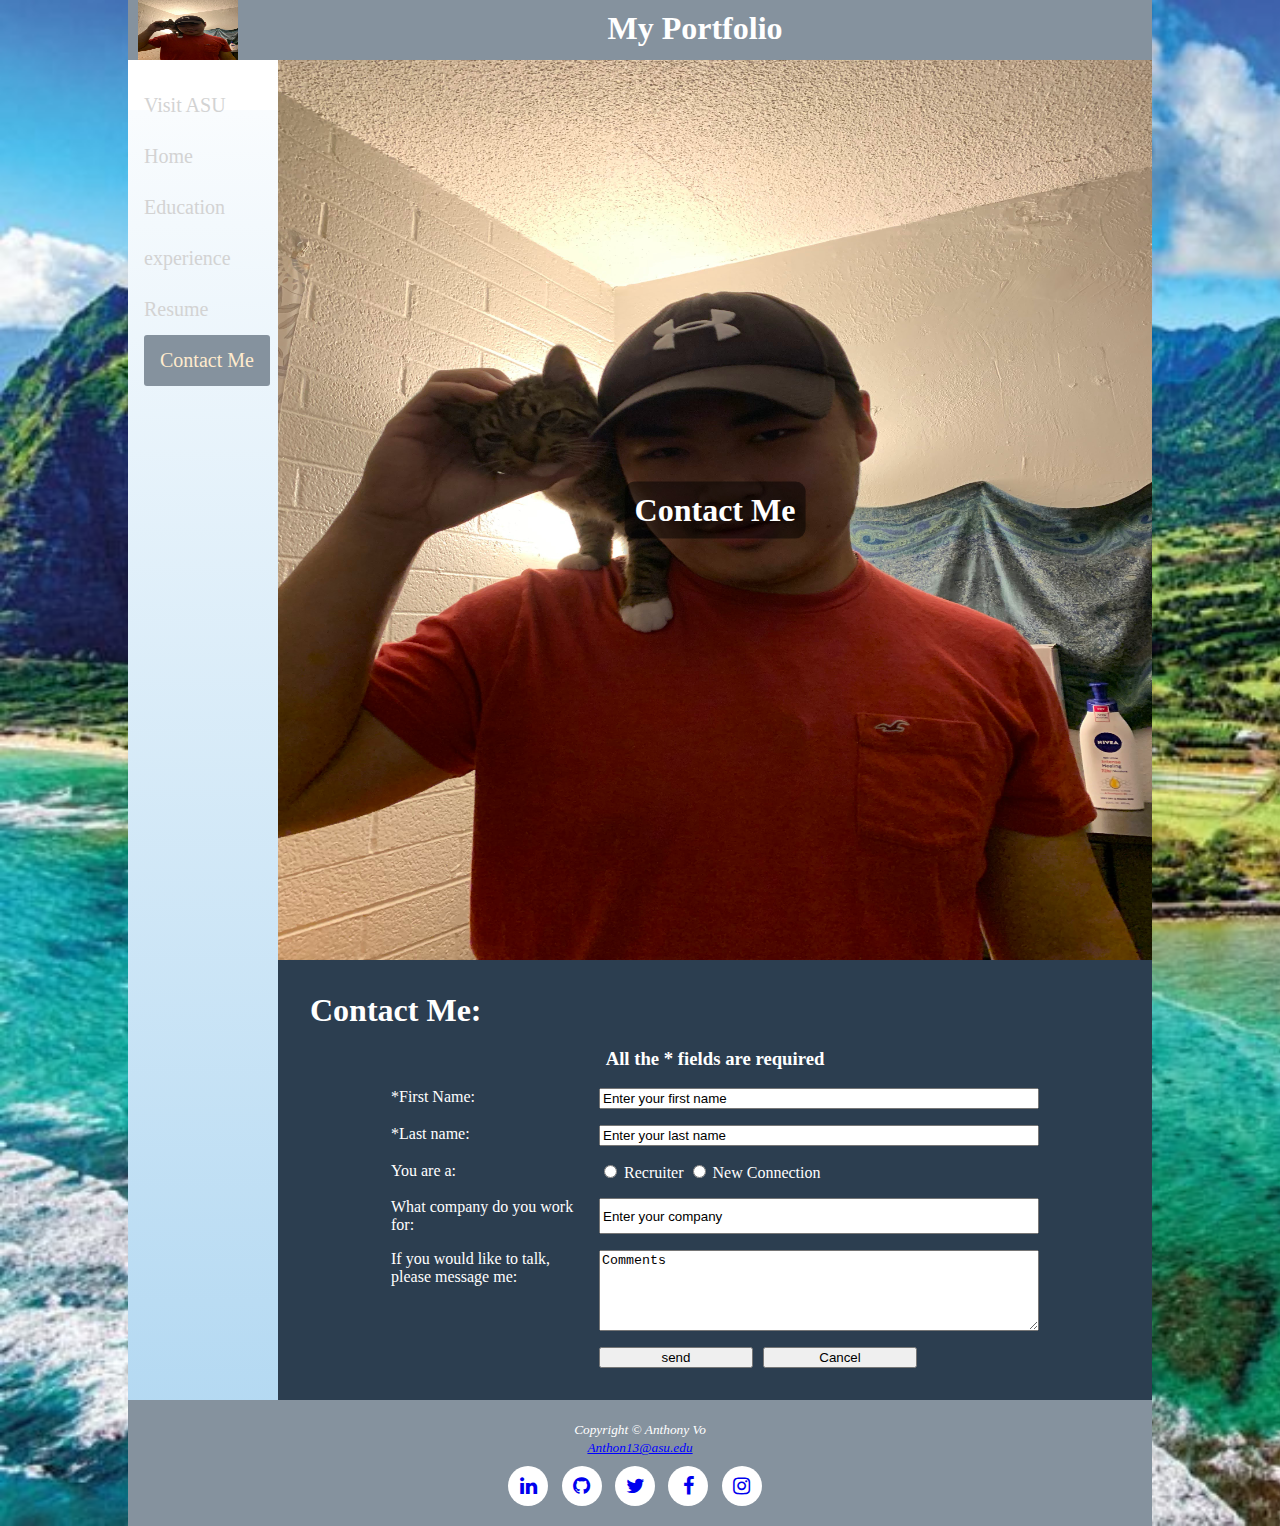
<file: contact.html>
<!DOCTYPE html>
<html>

<head>
  <meta charset="utf-8">
  <meta name="viewport" content="width=device-width">
  <title>Vo's Portfolio</title>
  <link rel="stylesheet" href="https://cdnjs.cloudflare.com/ajax/libs/font-
awesome/4.7.0/css/font-awesome.min.css">
  <link href="style.css" rel="stylesheet" type="text/css" />
</head>
  
<body>
  <div id="wrapper">
    <header>
    <img src="Anthony-HeroImage.jpg" alt="Vo Logo" class="logo">
    <h1>My Portfolio</h1>
    </header>
    
    <nav align="center">
      <ul>
        <li><a href="https://www.asu.edu/" target="_blank">Visit ASU</a></li>
        <li><a href='index.html'>Home</a></li>
        <li><a href="education.html">Education</a></li>
        <li><a href="experience.html">experience</a></li>
        <li><a href="resume.html">Resume</a></li>
        <li><a class="active" href="contact.html">Contact Me</a></li>
      </ul>
    </nav>

    <div class="imgcontainer">
      <div id="contacthero">
        <div class="centered">
          <h1>Contact Me</h1>
        </div>
      </div>
    </div>  
  <main>
      <section class="oddrow" id="contact">
        <h1>Contact Me:</h1>
        <h3 align="center">All the * fields are required</h3>
        <form action="mailto:anthon13@asu.edu" method="post" enctype="text/plain">
            
          <label for="fname">*First Name:</label>
          <input type="text" name="fname" id="fname" value="Enter your first name" required>

          <label for="lname">*Last name:</label>
          <input type="text" name="lname" id="lname" value="Enter your last name" required>

          <label for="user">You are a:</label>
          <div class="form-container">
            <input type="radio" id="recruit" name="Recruiter" value="Recruiter">
            <label for="recruit">Recruiter</label>
            <input type="radio" id="network" name="New Connection" value="New Connection">
            <label for="network">New Connection</label>
          </div>

          <label for="Company">What company do you work for: </label>
          <input type="text" name="company" id="network" value="Enter your company" required>
    
          <label for="message">If you would like to talk, please message me: </label>
          <textarea rows="5" cols="20" name="message">Comments</textarea>

          <div class="button-container">
            <input type="submit" value="send">
            <input type="reset" value="Cancel">
          </div>
      </section>          
        </form>
  </main>

  
    <footer align="center">
      <p><i><small>Copyright &copy; Anthony Vo 
      <br>
      <a href="Mailto:Anthon13@asu.edu" style="color: blue;">Anthon13@asu.edu</a>
      <br>
      </small></i></p>

      <div class="socialMediaLinks">
      <small><i>
      <a href="https://www.linkedin.com/feed/" class="fa fa-linkedin" target="_blank"></a>
      <a href="https://anthon13.github.io/index.html" class="fa fa-github" target="_blank"></a>
      <a href="https://twitter.com/" class="fa fa-twitter" target="_blank"></a>
      <a href="https://facebook.com" class="fa fa-facebook-f" target="_blank"></a>
      <a href="https://instagram.com" class="fa fa-instagram" target="_blank"></a>
      </i></small>
    </footer>
  </div>
</body>
</html>
</file>
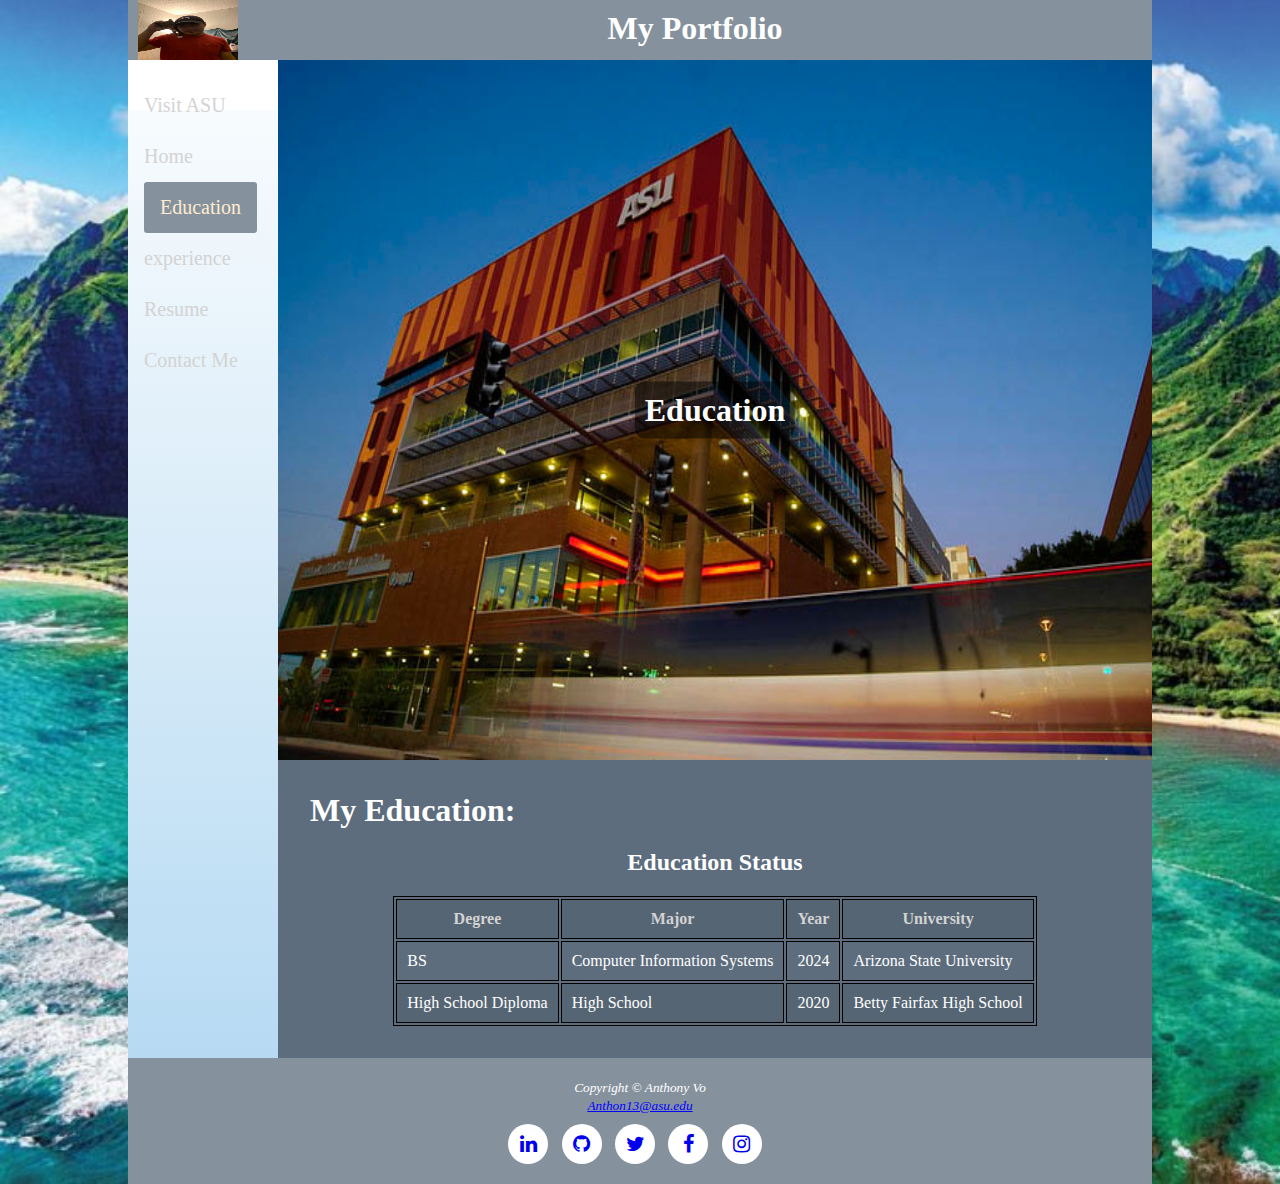
<file: education.html>
<!DOCTYPE html>
<html>

<head>
  <meta charset="utf-8">
  <meta name="viewport" content="width=device-width">
  <title>Vo's Portfolio</title>
  <link rel="stylesheet" href="https://cdnjs.cloudflare.com/ajax/libs/font-
awesome/4.7.0/css/font-awesome.min.css">
  <link href="style.css" rel="stylesheet" type="text/css" />
</head>

<body>
  <div id="wrapper">
    <header>
      <img src="Anthony-HeroImage.jpg" alt="Vo Logo" class="logo">
      <h1>My Portfolio</h1>
    </header>

    <nav align="center">
      <ul>
        <li><a href="https://www.asu.edu/" target="_blank">Visit ASU</a></li>
        <li><a href='index.html'>Home</a></li>
        <li><a class="active" href="education.html">Education</a></li>
        <li><a href="experience.html">experience</a></li>
        <li><a href="resume.html">Resume</a></li>
        <li><a href="contact.html">Contact Me</a></li>
      </ul>
    </nav>

    <div class="imgcontainer">
      <div id="educationhero">
        <div class="centered">
          <h1>Education</h1>
        </div>
      </div>
    </div>

    <main>
      <section class="evenrow" id="education">
        <h1>My Education:</h1>
        <div align="center">
          <caption>
            <h2><strong>Education Status</strong></h2>
          </caption>
        </div>
        <table align="center">
          <tr>
            <th>Degree</th>
            <th>Major</th>
            <th>Year</th>
            <th>University</th>
          </tr>
          <tr>
            <td>BS</td>
            <td class="text">Computer Information Systems</td>
            <td>2024</td>
            <td>Arizona State University</td>
          </tr>
          <tr>
            <td>High School Diploma</td>
            <td class="text">High School</td>
            <td>2020</td>
            <td>Betty Fairfax High School</td>
          </tr>
        </table>
      </section>
    </main>

    <footer align="center">
      <p><i><small>Copyright &copy; Anthony Vo
            <br>
            <a href="Mailto:Anthon13@asu.edu" style="color: blue;">Anthon13@asu.edu</a>
            <br>
          </small></i></p>

      <div class="socialMediaLinks">
        <small><i>
            <a href="https://www.linkedin.com/feed/" class="fa fa-linkedin" target="_blank"></a>
            <a href="https://anthon13.github.io/index.html" class="fa fa-github" target="_blank"></a>
            <a href="https://twitter.com/" class="fa fa-twitter" target="_blank"></a>
            <a href="https://facebook.com" class="fa fa-facebook-f" target="_blank"></a>
            <a href="https://instagram.com" class="fa fa-instagram" target="_blank"></a>
          </i></small>
    </footer>
  </div>
</body>

</html>
</file>
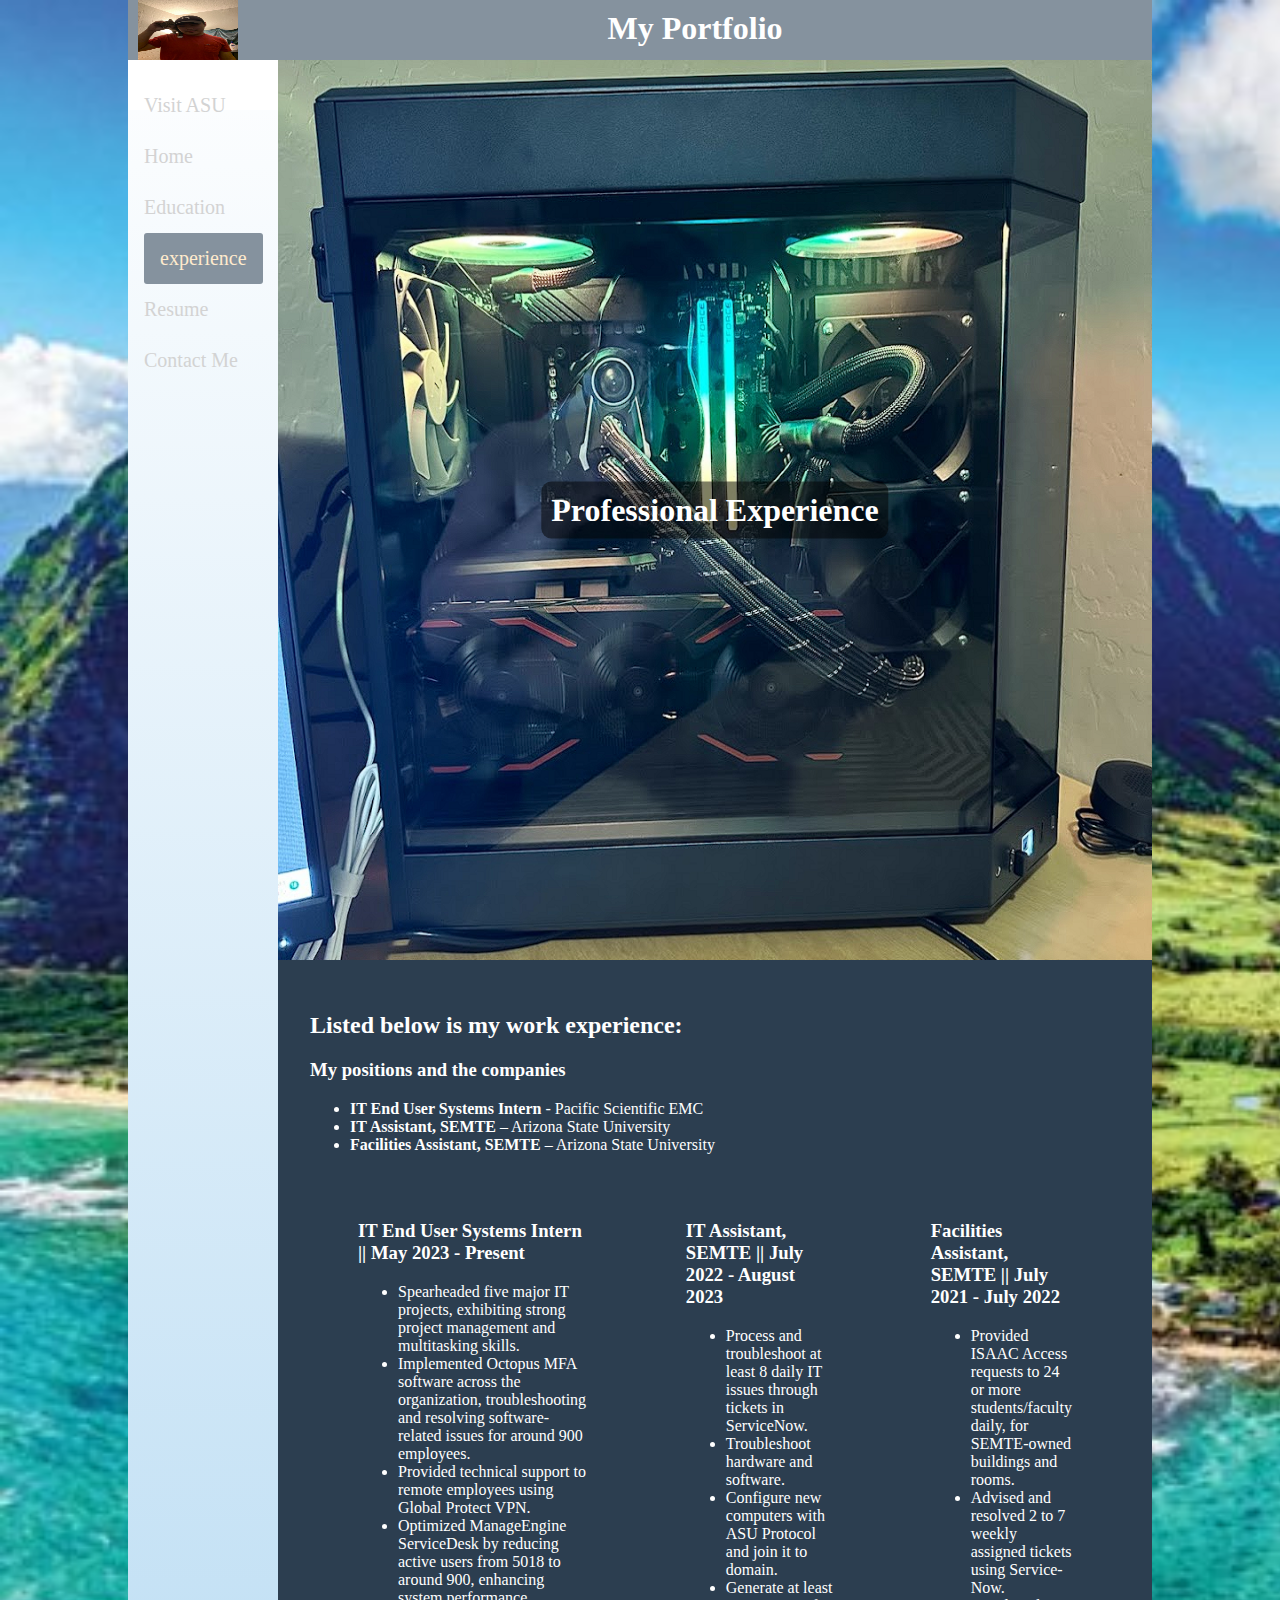
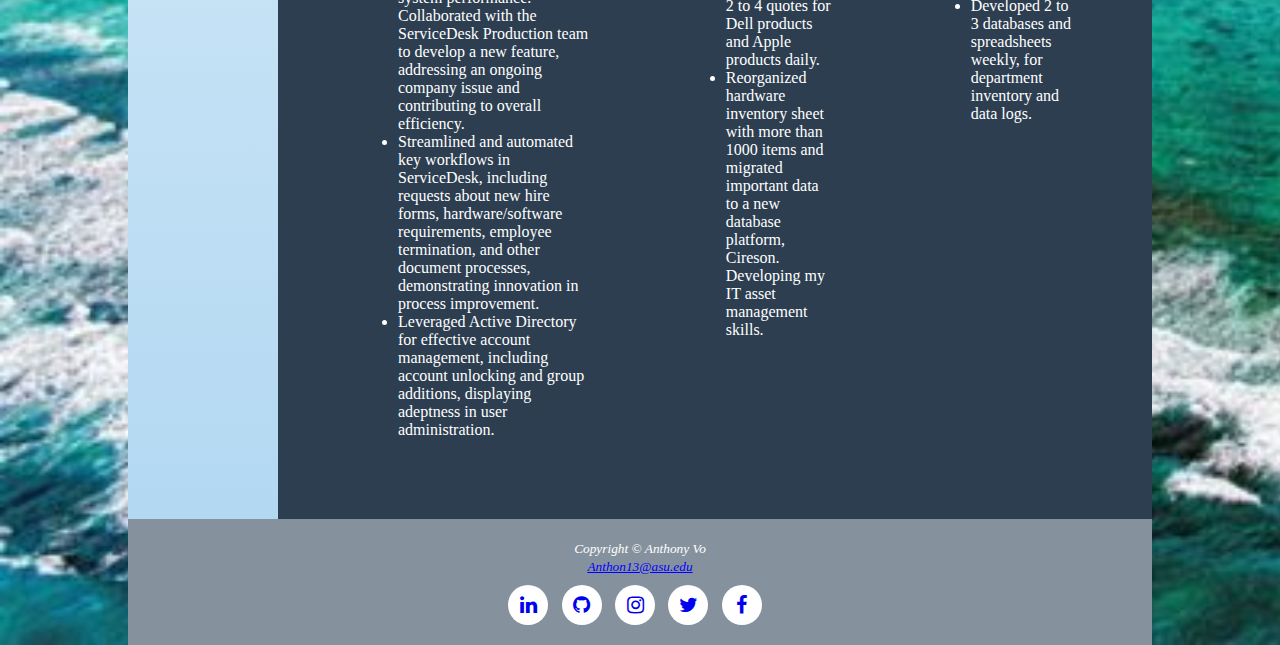
<file: experience.html>
<!DOCTYPE html>
<html>

<head>
  <meta charset="utf-8">
  <meta name="viewport" content="width=device-width">
  <title>Vo's Portfolio</title>
  <link rel="stylesheet" href="https://cdnjs.cloudflare.com/ajax/libs/font-
awesome/4.7.0/css/font-awesome.min.css">
  <link href="style.css" rel="stylesheet" type="text/css" />
</head>

<body>
  <div id="wrapper">
    <header>
      <img src="Anthony-HeroImage.jpg" alt="Vo Logo" class="logo">
      <h1>My Portfolio</h1>
    </header>

    <nav align="center">
      <ul>
        <li><a href="https://www.asu.edu/" target="_blank">Visit ASU</a></li>
        <li><a href='index.html'>Home</a></li>
        <li><a href="education.html">Education</a></li>
        <li><a class="active" href="experience.html">experience</a></li>
        <li><a href="resume.html">Resume</a></li>
        <li><a href="contact.html">Contact Me</a></li>
      </ul>
    </nav>

    <div class="imgcontainer">
      <div id="experiencehero">
        <div class="centered">
          <h1>Professional Experience</h1>
        </div>
      </div>
    </div>

    <main>
      <section class="oddrow" id="experience">
        <h2>Listed below is my work experience:</h2>
        <h3>My positions and the companies</h3>
        <ul>
          <li><strong>IT End User Systems Intern</strong> - Pacific Scientific EMC</li>
          <li><strong>IT Assistant, SEMTE</strong> – Arizona State University</li>
          <li><strong>Facilities Assistant, SEMTE</strong> – Arizona State University</li>
        </ul>
        <div id="threecontainer">
          <section>
            <h3>IT End User Systems Intern || May 2023 - Present</h3>
            <ul>
              <li>Spearheaded five major IT projects, exhibiting strong project management and multitasking skills.</li>
              <li>Implemented Octopus MFA software across the organization, troubleshooting and resolving
                software-related issues for around 900 employees.</li>
              <li>Provided technical support to remote employees using Global Protect VPN.</li>
              <li>Optimized ManageEngine ServiceDesk by reducing active users from 5018 to around 900, enhancing system
                performance. Collaborated with the ServiceDesk Production team to develop a new feature, addressing an
                ongoing company issue and contributing to overall efficiency.</li>
              <li>Streamlined and automated key workflows in ServiceDesk, including requests about new hire forms,
                hardware/software requirements, employee termination, and other document processes, demonstrating
                innovation
                in process improvement.</li>
              <li>Leveraged Active Directory for effective account management, including account unlocking and group
                additions,
                displaying adeptness in user administration.</li>
            </ul>
          </section>

          <section>
            <h3>IT Assistant, SEMTE || July 2022 - August 2023</h3>
            <ul>
              <li>Process and troubleshoot at least 8 daily IT issues through tickets in ServiceNow.</li>
              <li>Troubleshoot hardware and software.</li>
              <li>Configure new computers with ASU Protocol and join it to domain.</li>
              <li>Generate at least 2 to 4 quotes for Dell products and Apple products daily.</li>
              <li>Reorganized hardware inventory sheet with more than 1000 items and migrated important data to a new
                database
                platform, Cireson. Developing my IT asset management skills.</li>
            </ul>
          </section>

          <section>
            <h3>Facilities Assistant, SEMTE || July 2021 - July 2022</h3>
            <ul>
              <li>Provided ISAAC Access requests to 24 or more students/faculty daily, for SEMTE-owned buildings and
                rooms.</li>
              <li>Advised and resolved 2 to 7 weekly assigned tickets using Service-Now.</li>
              <li>Developed 2 to 3 databases and spreadsheets weekly, for department inventory and data logs.</li>
            </ul>
          </section>
        </div>
      </section>
    </main>

    <footer align="center">
      <p><i><small>Copyright &copy; Anthony Vo
            <br>
            <a href="Mailto:Anthon13@asu.edu" style="color: blue;">Anthon13@asu.edu</a>
            <br>
          </small></i></p>

      <div class="socialMediaLinks">
        <small><i>
            <a href="https://www.linkedin.com/in/anthonyvo2024" class="fa fa-linkedin" target="_blank"></a>
            <a href="https://anthon13.github.io/index.html" class="fa fa-github" target="_blank"></a>
            <a href="https://instagram.com" class="fa fa-instagram" target="_blank"></a>
            <a href="https://twitter.com/" class="fa fa-twitter" target="_blank"></a>
            <a href="https://facebook.com" class="fa fa-facebook-f" target="_blank"></a>
          </i></small>
    </footer>
  </div>

</body>

</html>
</file>
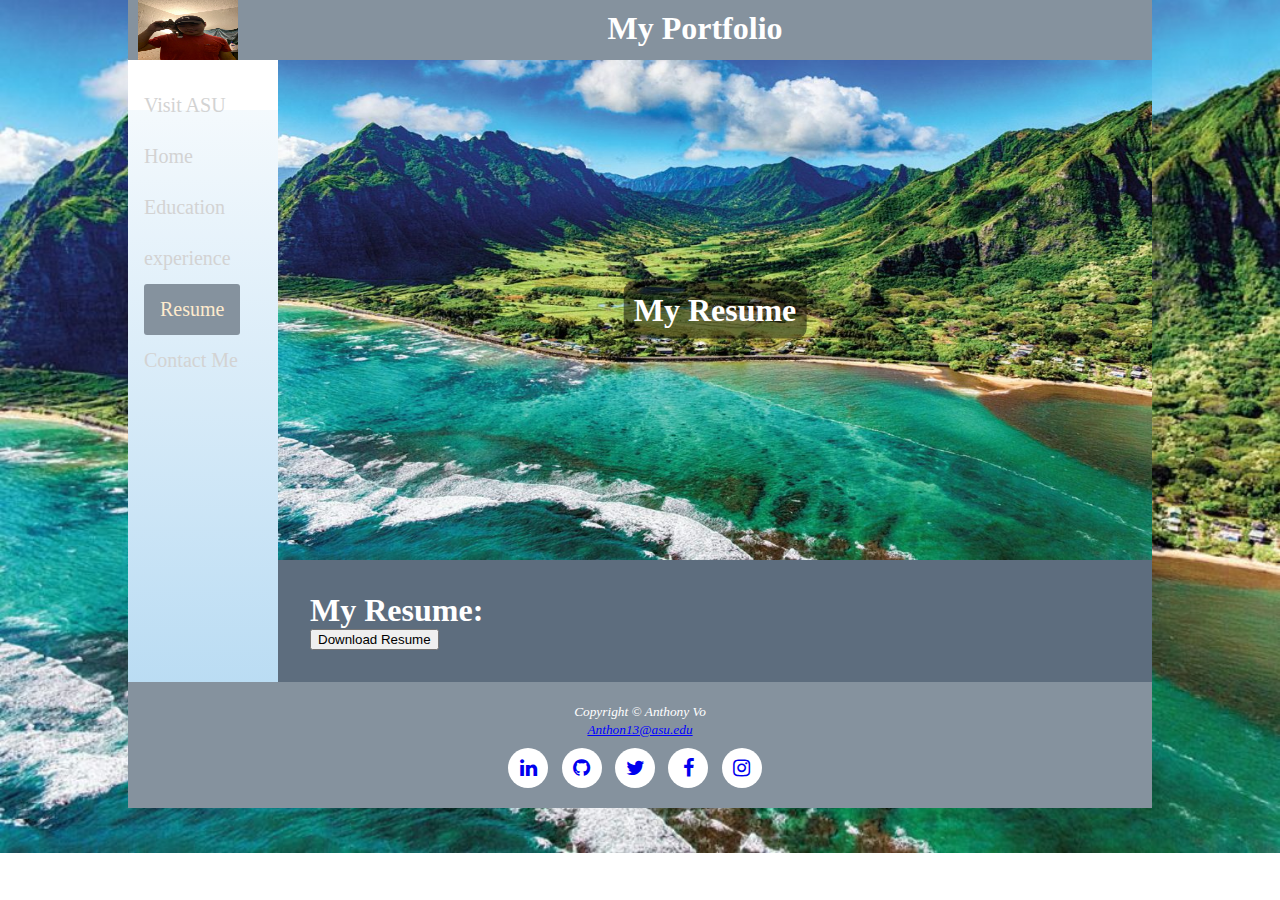
<file: resume.html>
<!DOCTYPE html>
<html>

<head>
  <meta charset="utf-8">
  <meta name="viewport" content="width=device-width">
  <title>Vo's Portfolio</title>
  <link rel="stylesheet" href="https://cdnjs.cloudflare.com/ajax/libs/font-
awesome/4.7.0/css/font-awesome.min.css">
  <link href="style.css" rel="stylesheet" type="text/css" />
</head>

<body>
  <div id="wrapper">
    <header>
      <img src="Anthony-HeroImage.jpg" alt="Vo Logo" class="logo">
      <h1>My Portfolio</h1>
    </header>
    
    <nav align="center">
      <ul>
        <li><a href="https://www.asu.edu/" target="_blank">Visit ASU</a></li>
        <li><a href='index.html'>Home</a></li>
        <li><a href="education.html">Education</a></li>
        <li><a href="experience.html">experience</a></li>
        <li><a class="active" href="resume.html">Resume</a></li>
        <li><a href="contact.html">Contact Me</a></li>
      </ul>
    </nav>

    <div class="imgcontainer">
      <div id="rhero">
        <div class="centered">
          <h1>My Resume</h1>
        </div>
      </div>
    </div>

    <main>
      <section class="evenrow" id="resume">
        <h1>My Resume:</h1>
        <a href="Resume- Anthony Vo.pdf" download="Resume- Anthony Vo.pdf" style="text-decoration: none;">
          <button>Download Resume</button>
        </a>
    </main>

    <footer align="center">
      <p><i><small>Copyright &copy; Anthony Vo
            <br>
            <a href="Mailto:Anthon13@asu.edu" style="color: blue;">Anthon13@asu.edu</a>
            <br>
          </small></i></p>

      <div class="socialMediaLinks">
        <small><i>
            <a href="https://www.linkedin.com/feed/" class="fa fa-linkedin" target="_blank"></a>
            <a href="https://anthon13.github.io/index.html" class="fa fa-github" target="_blank"></a>
            <a href="https://twitter.com/" class="fa fa-twitter" target="_blank"></a>
            <a href="https://facebook.com" class="fa fa-facebook-f" target="_blank"></a>
            <a href="https://instagram.com" class="fa fa-instagram" target="_blank"></a>
          </i></small>
    </footer>
  </div>
</body>

</html>
</file>
<file: style.css>
* { box-sizing: border-box; }

body, h1 {
  margin: 0;
  padding: 0;
}

body {
  background-image: url(Hawaii.jpg);
  background-size: cover;
  background-repeat: no-repeat;
  color: #555555; 
	font-family: Georgia, 'Times New Roman', Times, serif;
}

#wrapper {         
	background-image: linear-gradient(to bottom, #FFFFFF, #AED6F1);
  margin-left: auto;
  margin-right: auto;
  width: 80%;
}  

header {
  background-color: #85929E;
  color: #ffffff;
  text-align: center;
}

header h1 {
  padding-top: 10px;
}

.logo {
  display: none;
}

nav {
  height: 50px; 
  background-color: white;
  text-align: center;
} 

nav ul {
  list-style: none;
  margin: 0;
  padding: 0;
}

nav ul li {
  display: inline;
  margin-right: 10px; 
}

nav li a {
  display: inline-block;
  color: #34495E;
  text-align: center;
  padding: 14px 16px;
  text-decoration: none;
  font-size: 20px;
}

nav a:link {
  color: lightgray;
}

nav a:visited {
  color: #85929E;
}

nav a:hover {
  color: #AED6F1;
}

nav a.active {
  background-color:#85929E;
  border-radius: 3px;
  color:blanchedalmond;
  margin-left: 16px;
}

#homehero {
  height: 700px;
  background-image: url(AnthonyVo.PNG);
  background-size: 100% 100%;
  background-repeat: no-repeat;
  position: relative; 
  object-fit: fill;
}

#educationhero {
  height: 700px;
  background-image: url(ASU.jpg);
  background-size: 100% 100%;
  background-repeat: no-repeat;
  position: relative;
  object-fit: fill;
}

#experiencehero {
  height: 900px;
  background-image: url(GamingPC.png);
  background-size: 100% 100%;
  background-repeat: no-repeat;
  position: relative; 
  object-fit: fill;
}

#rhero {
  height: 500px;
  background-image: url(Hawaii.jpg);
  background-size: 100% 100%;
  background-repeat: no-repeat;
  position: relative; 
  object-fit: fill;
}

#contacthero {
  height: 900px;
  background-image: url(Anthony-HeroImage.jpg);
  background-size: 100% 100%;
  background-repeat: no-repeat;
  position: relative; 
  object-fit: fill;
}

.imgcontainer {
  position: relative;
  text-align: center;
  color: white; 
}


.centered {
  position: absolute;
  top: 50%;
  left: 50%;
  transform: translate(-50%, -50%);
  color: white;
  text-align: center;
  background-color: rgba(0, 0, 0, 0.5);
  padding: 10px;
  border-radius: 10px;
}

.twocontainer {
  float: left;
  width: 50%; 
  padding: 10px; 
}


.row:after {
  content: "";
  display: table;
  clear: both; 
}

section {
  padding: 2rem;
}

/* 9/19 */
section.evenrow {
  color: white;
  background-color: #5D6D7E; 
}

section.oddrow {
  color: white;
  background-color:#2C3E50; 
}

table, th, td {
  border: 1px solid black;
}

tr:nth-of-type(odd) {
  background-color: #566573;
}

object {
  height: 700px;
  width: 80%;
}

th, td {
  padding: 10px;
}

th {
  color: lightgray;
}

form {
  margin-right:auto;
  margin-left:auto;
  max-width: 50em;
  width: 80%;
  display: grid;
  gap: 1em;
  grid-template-columns: 12em 1fr;
}


.button-container {
  grid-column: 2;
  display: flex;
  flex-direction: row;
}

form input[type="submit"],
form input[type="reset"] {
  width: 35%; 
  margin-right: 10px;
}

footer {
  background-color: #85929E;
  color: #ffffff;
  text-align: center;
  padding: 20px;
}

footer p {
  margin: 0 0 10px 0;
}

.socialMediaLinks a {
  font-size: 20px;
  margin: 0 10px 0 0;
  text-decoration: none;
  background-color: white;
  padding: 10px;
  width: 40px;
  text-align: center;
  border-radius: 50%;
}

@media screen and (min-width: 1025px) {

  .logo {
    display: block;
    float: left; 
    margin-left: 10px; 
    width: 100px;
    height: 60px;
    object-fit: fill;
  }
  
  #threecontainer {
    display: flex;
    flex-direction: row;
    justify-content: space-around;
  }
  
  section section{
      margin-left: 1em;
      margin-right: 1em;
  }
  nav {
    text-align: left;
    padding-top: 20px;
  }
  
  .hero {grid-area: hero; }
  header {grid-area: header;}
  nav {grid-area: nav; }
  main {grid-area: main; }
  footer {grid-area: footer; }

  #wrapper {
      display: grid;
      grid-template-columns: 150px 1fr;
      grid-template-areas:
        "header header"
        "nav hero"
        "nav main"
        "footer footer";
  }
}
</file>
